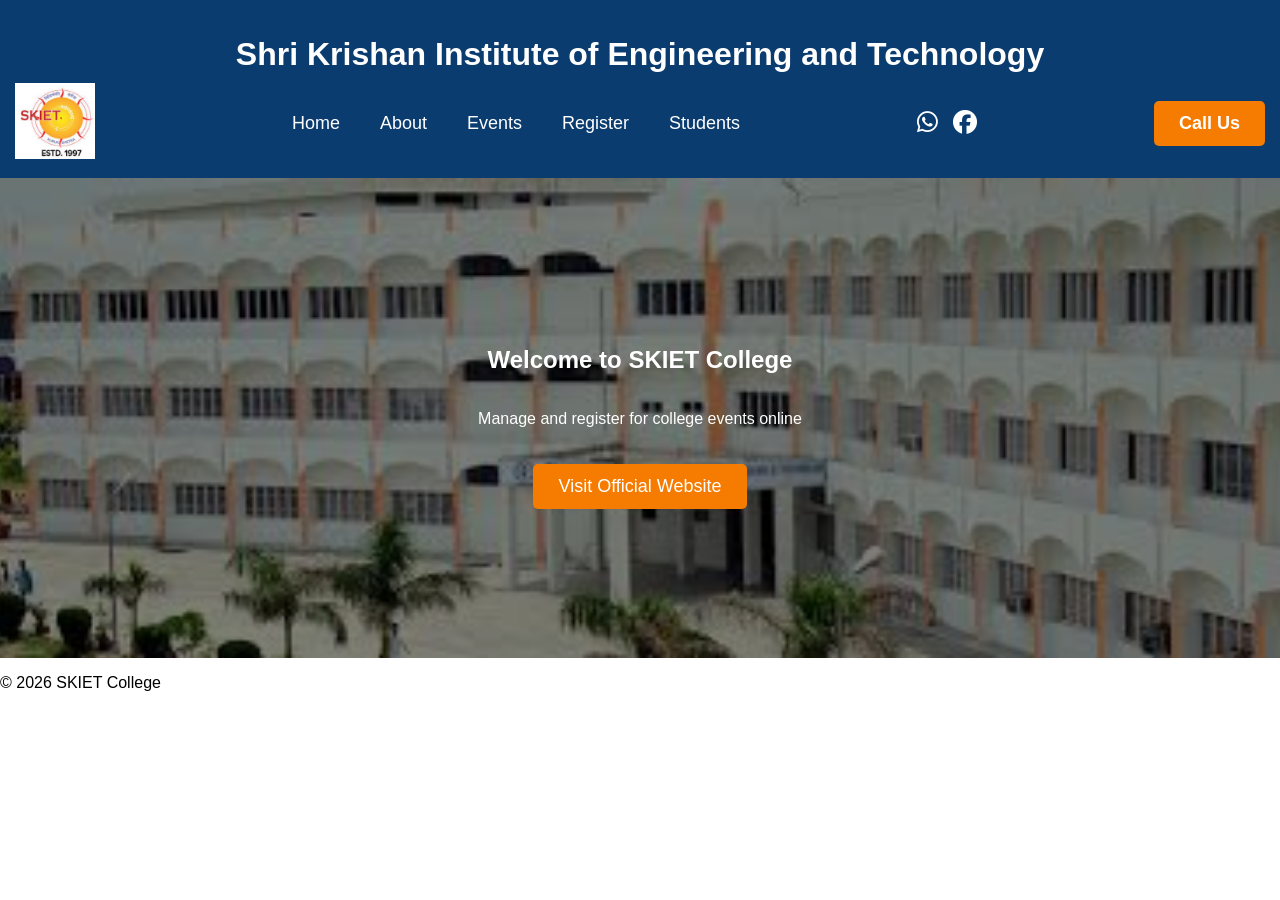
<file: index.html>
<!DOCTYPE html>
<html>
<head>
    <title>College Event Management</title>
    <link rel="stylesheet" href="style.css">
    <link rel="stylesheet" href="https://cdnjs.cloudflare.com/ajax/libs/font-awesome/6.5.1/css/all.min.css">
</head>
<body>

<header>
    <h1 class="heading">
        Shri Krishan Institute of Engineering and Technology
    </h1>

    <nav>
        <div class="logo">
            <img src="skietlogo.jpg" alt="logo">
        </div>

        <div class="menu">
            <a href="index.html">Home</a>
            <a href="about.html">About</a>
            <a href="events.html">Events</a>
            <a href="register.html">Register</a>
            <a href="students.html">Students</a>
        </div>

        <div class="social-icons">
            <a href="https://wa.me/918059400807" class="whatsapp" target="_blank">
                <i class="fa-brands fa-whatsapp"></i>
            </a>

            <a href="https://skiet.org/" class="facebook" target="_blank">
                <i class="fa-brands fa-facebook"></i>
            </a>
        </div>

         <div class="button">
            <a href="https://skiet.org/" target="_blank" class="btn">Call Us</a>
         </div>

    </nav>

</header>

<section class="hero">
    <h1>Welcome to SKIET College</h1>
    <p>Manage and register for college events online</p>
    <a href="https://skiet.org/" target="_blank" target="_blank" class="official-btn">Visit Official Website</a>
</section>

<footer>
    <p>© 2026 SKIET College</p>
</footer>

</body>
</html>
</file>
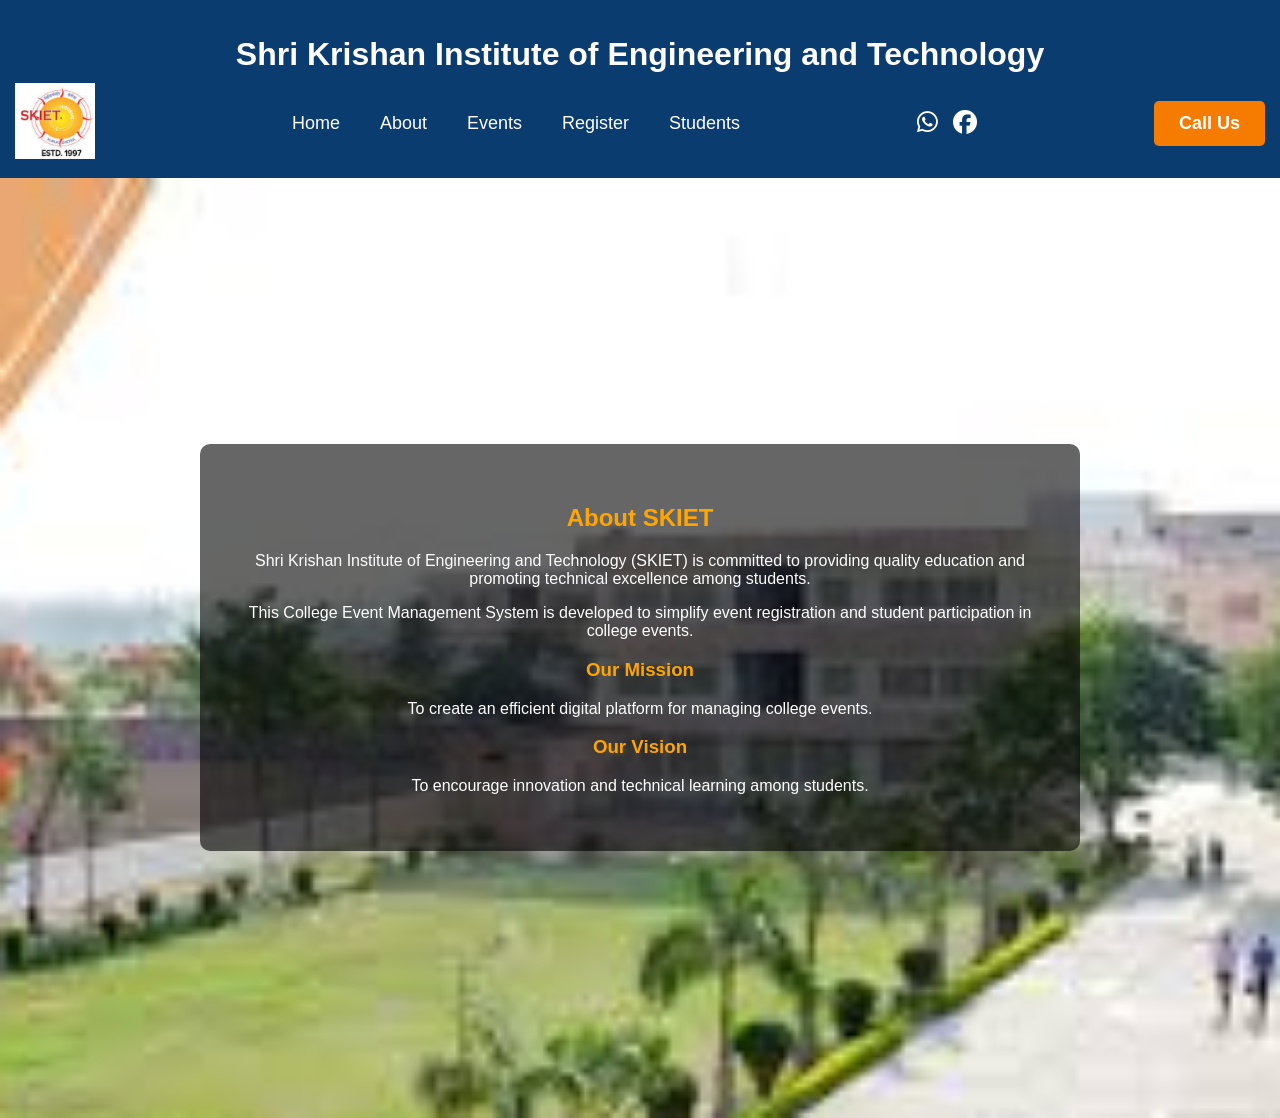
<file: about.html>
<!DOCTYPE html>
<html>

<head>

<title>About Us</title>

<link rel="stylesheet" href="style.css">
<link rel="stylesheet" href="https://cdnjs.cloudflare.com/ajax/libs/font-awesome/6.5.1/css/all.min.css">

</head>

<body>
<header>
    <h1 class="heading">
        Shri Krishan Institute of Engineering and Technology
    </h1>

    <nav>

        <div class="logo">
            <img src="skietlogo.jpg" alt="logo">
        </div>

        <div class="menu">
            <a href="index.html">Home</a>
            <a href="about.html">About</a>
            <a href="events.html">Events</a>
            <a href="register.html">Register</a>
            <a href="students.html">Students</a>
        </div>

        <div class="social-icons">
            <a href="https://wa.me/918059400807" class="whatsapp" target="_blank">
                <i class="fa-brands fa-whatsapp"></i>
            </a>

            <a href="https://skiet.org/" class="facebook" target="_blank">
                <i class="fa-brands fa-facebook"></i>
            </a>
        </div>

         <div class="button">
            <a href="https://skiet.org/" target="_blank" class="btn">Call Us</a>
         </div>

    </nav>

</header>

<section class="about">

<div class="about-content">

<h2>About SKIET</h2>

<p>
Shri Krishan Institute of Engineering and Technology (SKIET)
is committed to providing quality education and promoting
technical excellence among students.
</p>

<p>
This College Event Management System is developed to simplify
event registration and student participation in college events.
</p>

<h3>Our Mission</h3>

<p>
To create an efficient digital platform for managing college events.
</p>

<h3>Our Vision</h3>

<p>
To encourage innovation and technical learning among students.
</p>

</div>

</section>

</body>

</html>
</file>
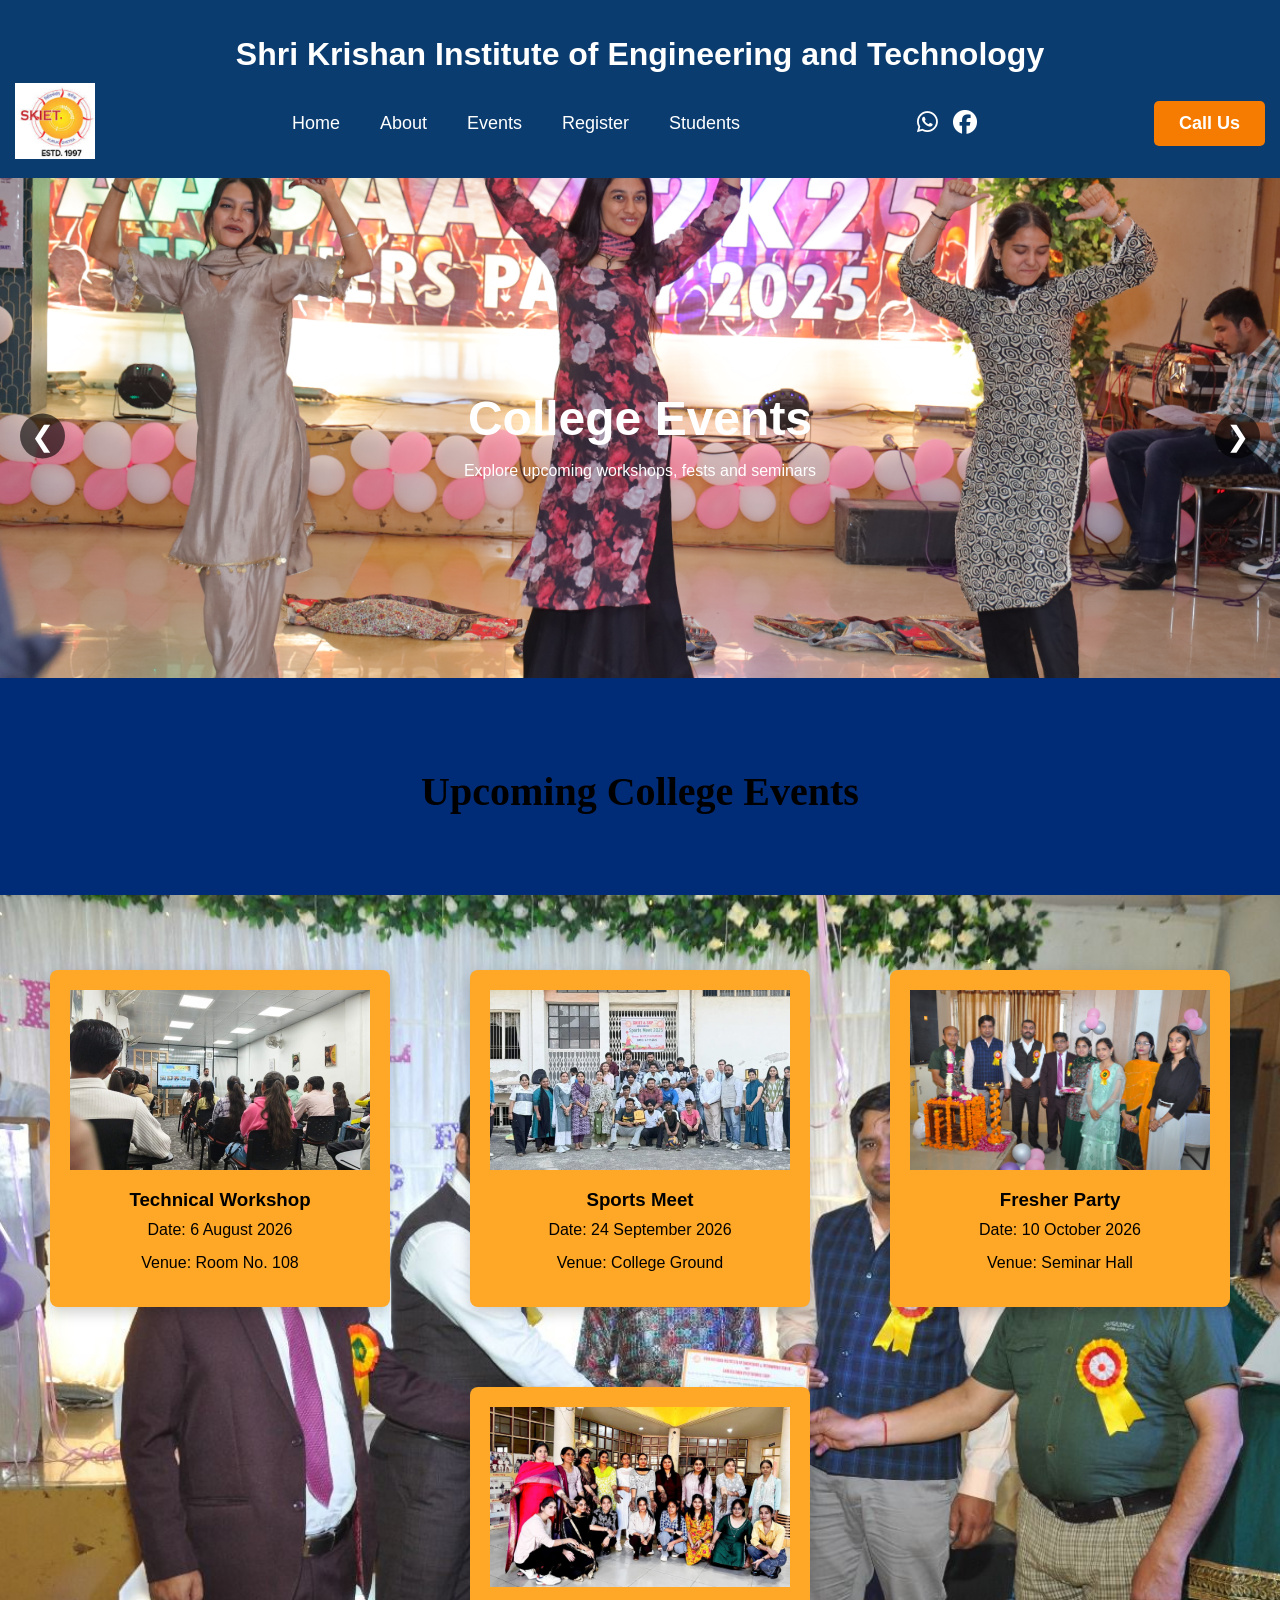
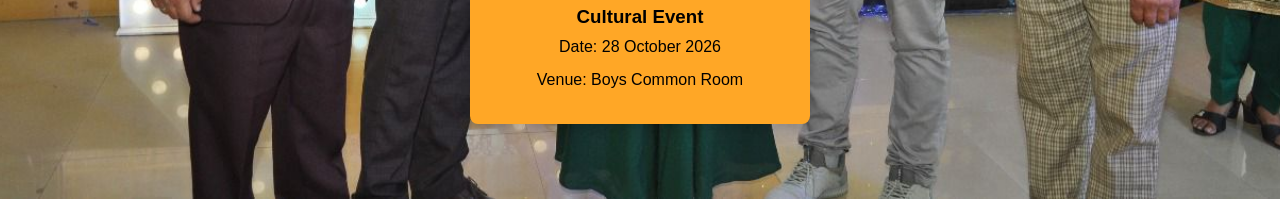
<file: events.html>
<!DOCTYPE html>
<html>
<head>
    <title>Events</title>
    <link rel="stylesheet" href="style.css">
    <link rel="stylesheet" href="https://cdnjs.cloudflare.com/ajax/libs/font-awesome/6.5.1/css/all.min.css">
</head>
<body>

<header>
    <h1 class="heading">
        Shri Krishan Institute of Engineering and Technology
    </h1>

    <nav>

        <div class="logo">
            <img src="skietlogo.jpg" alt="logo">
        </div>

        <div class="menu">
            <a href="index.html">Home</a>
            <a href="about.html">About</a>
            <a href="events.html">Events</a>
            <a href="register.html">Register</a>
            <a href="students.html">Students</a>
        </div>

        <div class="social-icons">
            <a href="https://wa.me/918059400807" class="whatsapp" target="_blank">
                <i class="fa-brands fa-whatsapp"></i>
            </a>

           <a href="https://skiet.org/" class="facebook" target="_blank">
                <i class="fa-brands fa-facebook"></i>
            </a>
        </div>

         <div class="button">
            <a href="https://skiet.org/" target="_blank" class="btn">Call Us</a>
         </div>
    </nav>

</header>

<div class="slider">

<div class="slides">
<img src="events.jpeg" class="slide active">
<img src="FP2025.jpg" class="slide">
<img src="FP22025.jpg" class="slide">
</div>

<button class="arrow left">&#10094;</button>
<button class="arrow right">&#10095;</button>

<div class="slider-content">
<h1>College Events</h1>
<p>Explore upcoming workshops, fests and seminars</p>
</div>

</div>

<section class="events">
<h2 style="text-align:center; margin-top:40px; margin-bottom:30px; font-size:40px; font-family: Georgia, 'Times New Roman', Times, serif  ;">Upcoming College Events</h2>
</section>

<section class="events-section">
<div class="cards">

<div class="card">
<img src="technical.jpeg">
<h3>Technical Workshop</h3>
<p>Date: 6 August 2026</p>
<p>Venue: Room No. 108</p>
</div>

<div class="card">
<img src="sports meet.jpg">
<h3>Sports Meet</h3>
<p>Date: 24 September 2026</p>
<p>Venue: College Ground</p>
</div>

<div class="card">
<img src="Farewell2025.jpeg">
<h3>Fresher Party</h3>
<p>Date: 10 October 2026</p>
<p>Venue: Seminar Hall</p>
</div>

<div class="card">
<img src="cultural event.jpg">
<h3>Cultural Event</h3>
<p>Date: 28 October 2026</p>
<p>Venue: Boys Common Room</p>
</div>

</div>

</section>

</body>
</html>
</file>
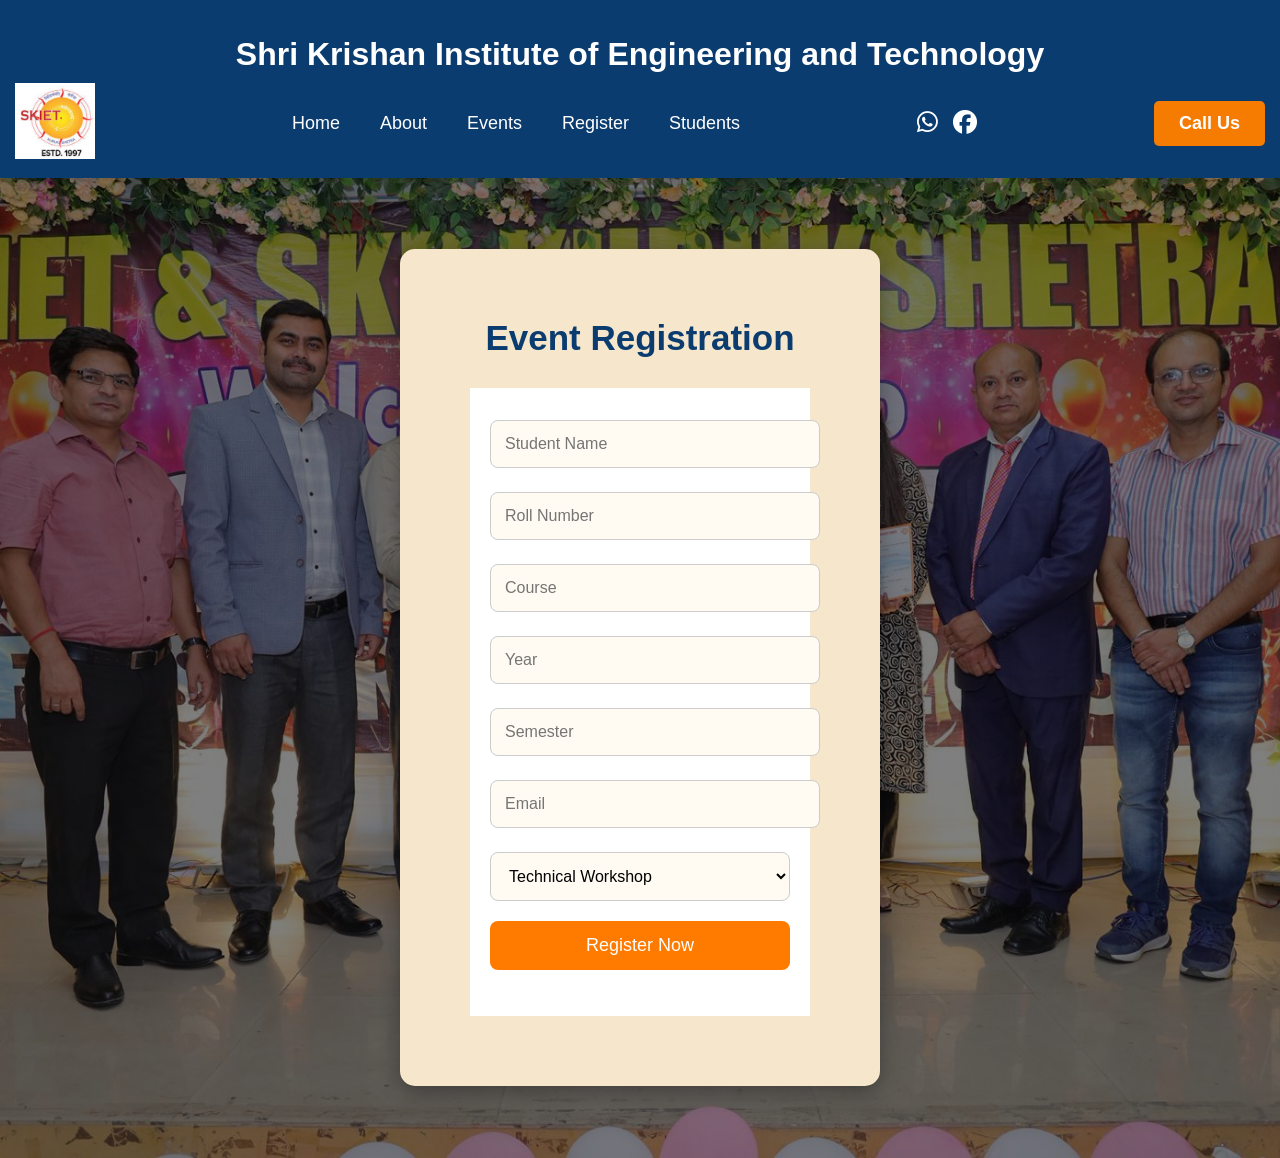
<file: register.html>
<!DOCTYPE html>
<html>
<head>
    <title>Register</title>
    <link rel="stylesheet" href="style.css">
    <link rel="stylesheet" href="https://cdnjs.cloudflare.com/ajax/libs/font-awesome/6.5.1/css/all.min.css">
</head>
<body>
<header>
    <h1 class="heading">
        Shri Krishan Institute of Engineering and Technology
    </h1>

    <nav>

        <div class="logo">
            <img src="skietlogo.jpg" alt="logo">
        </div>

        <div class="menu">
            <a href="index.html">Home</a>
            <a href="about.html">About</a>
            <a href="events.html">Events</a>
            <a href="register.html">Register</a>
            <a href="students.html">Students</a>
        </div>

        <div class="social-icons">
            <a href="https://wa.me/918059400807" class="whatsapp" target="_blank">
                <i class="fa-brands fa-whatsapp"></i>
            </a>

            <a href="https://skiet.org/" class="facebook" target="_blank">
                <i class="fa-brands fa-facebook"></i>
            </a>
        </div>

         <div class="button">
            <a href="https://skiet.org/" target="_blank" class="btn">Call Us</a>
         </div>

    </nav>

</header>
<section class="register-page">

<div class="register-box">

<h2>Event Registration</h2>

<form id="registerForm">

<input type="text" id="name" placeholder="Student Name">

<input type="text" id="roll" placeholder="Roll Number">

<input type="text" id="course" placeholder="Course">

<input type="text" id="year" placeholder="Year">

<input type="text" id="semester" placeholder="Semester">

<input type="email" id="email" placeholder="Email">

<select id="event">

<option>Technical Workshop</option>
<option>Sports Meet</option>
<option>Fresher Party</option>
<option>Cultural Event</option>

</select>

<button type="submit">Register Now</button>
<p id="successMessage"></p>
</form>

</div>

</section>

<script src="script.js"></script>
<script src="register.js"></script>
</body>
</html>
</file>
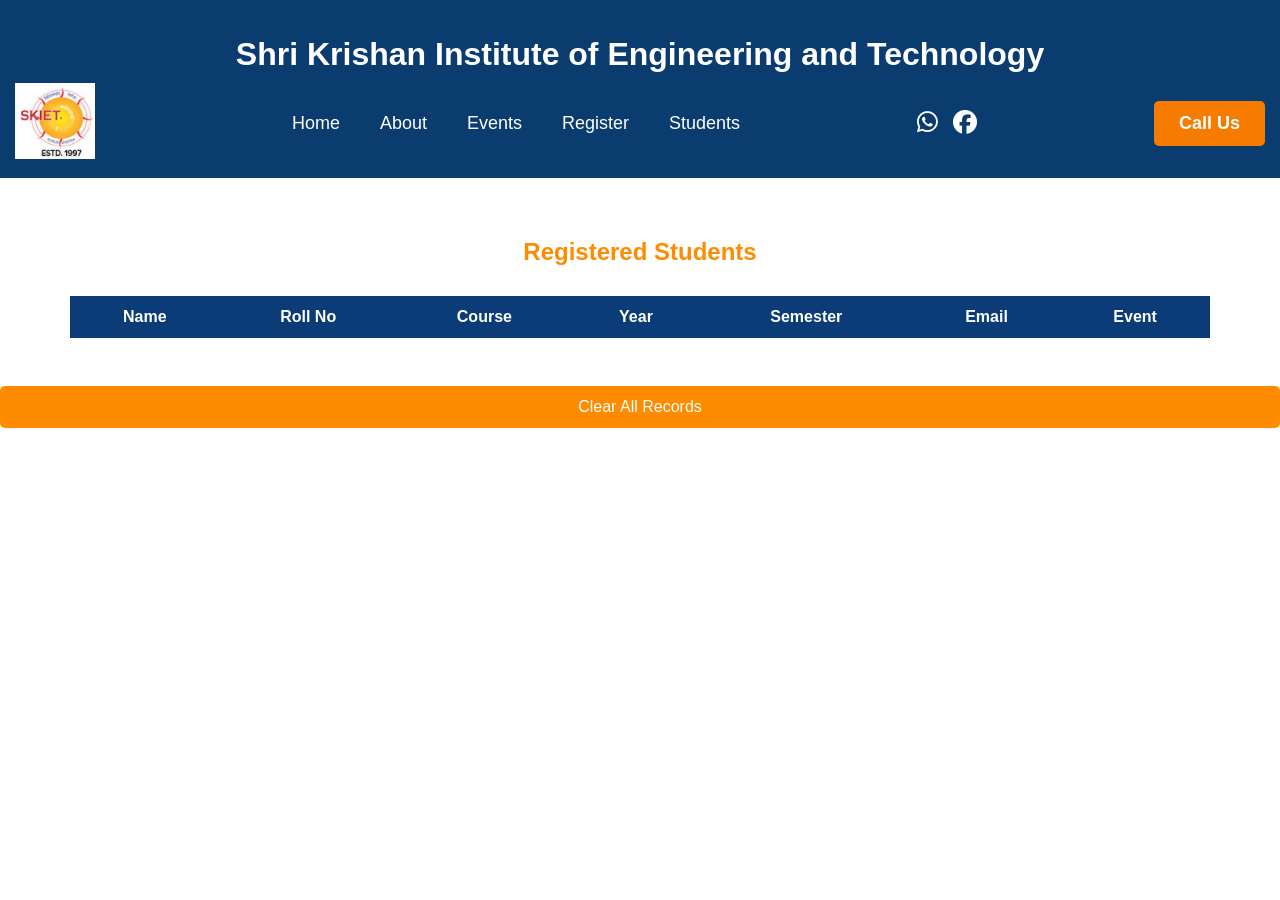
<file: students.html>
<!DOCTYPE html>
<html>
<head>
<title>Registered Students</title>

<link rel="stylesheet" href="style.css">

<link rel="stylesheet"
href="https://cdnjs.cloudflare.com/ajax/libs/font-awesome/6.5.1/css/all.min.css">

</head>

<body>

<header>
    <h1 class="heading">
        Shri Krishan Institute of Engineering and Technology
    </h1>

    <nav>

        <div class="logo">
            <img src="skietlogo.jpg" alt="logo">
        </div>

        <div class="menu">
            <a href="index.html">Home</a>
            <a href="about.html">About</a>
            <a href="events.html">Events</a>
            <a href="register.html">Register</a>
            <a href="students.html">Students</a>
        </div>

        <div class="social-icons">
            <a href="https://wa.me/918059400807" class="whatsapp" target="_blank">
                <i class="fa-brands fa-whatsapp"></i>
            </a>

            <a href="https://skiet.org/" class="facebook" target="_blank">
                <i class="fa-brands fa-facebook"></i>
            </a>
        </div>

         <div class="button">
            <a href="https://skiet.org/" target="_blank" class="btn">Call Us</a>
         </div>

    </nav>

</header>

<section class="students-page">

<h2>Registered Students</h2>

<table id="studentTable">

<thead>

<tr>
<th>Name</th>
<th>Roll No</th>
<th>Course</th>
<th>Year</th>
<th>Semester</th>
<th>Email</th>
<th>Event</th>
</tr>

</thead>

<tbody>

</tbody>

</table>

</section>

<script>

let registrations =
JSON.parse(localStorage.getItem("registrations")) || [];

let tableBody =
document.querySelector("#studentTable tbody");

registrations.forEach(student => {

let row = `
<tr>
<td>${student.name}</td>
<td>${student.roll}</td>
<td>${student.course}</td>
<td>${student.year}</td>
<td>${student.semester}</td>
<td>${student.email}</td>
<td>${student.event}</td>
</tr>
`;

tableBody.innerHTML += row;

});

</script>
<div class="clear-section">

    <button id="clearBtn">Clear All Records</button>

    <div id="confirmModal" class="confirm-modal">

        <div class="confirm-content">

            <h3>Delete Records</h3>

            <p>Are you sure you want to delete all registered students?</p>

            <button id="confirmYes">Yes, Delete</button>

            <button id="confirmNo">Cancel</button>

        </div>

    </div>

</div>
<script src="script.js"></script>
<script>

const clearBtn = document.getElementById("clearBtn");
const modal = document.getElementById("confirmModal");
const yesBtn = document.getElementById("confirmYes");
const noBtn = document.getElementById("confirmNo");

clearBtn.onclick = function(){
    modal.style.display = "block";
};

noBtn.onclick = function(){
    modal.style.display = "none";
};

yesBtn.onclick = function(){

    localStorage.removeItem("registrations");

    document.querySelector("#studentTable tbody").innerHTML = "";

    modal.style.display = "none";

};

</script>
</body>
</html>
</file>
<file: style.css>
body{
margin:0;
font-family:Arial;
}

/* HEADER */

header{
background:#0b3c6f;
color:white;
padding:15px;
position:relative;
}

/* CENTER HEADING */

.heading{
text-align:center;
margin-bottom:10px;
}

/* NAVBAR */

nav{
display:flex;
align-items:center;
justify-content:space-between;
}

nav a:hover{
    text-decoration: none;
    color: rgb(21, 21, 21);
}

/* LOGO */

.logo img{
width:80px;
}

/* MENU */

.menu{
display:flex;
gap:40px;
margin-left:20px;
}

.menu a{
text-decoration:none;
color:white;
font-size:18px;
}

.menu a:hover{
text-decoration:none;
color:#F57C00;
}

/* SOCIAL ICONS */

.social-icons{
display:flex;
gap:15px;
font-size:24px;
}

.whatsapp {
    color: white; /* WhatsApp green */
}

.facebook {
    color: white; /* Facebook blue */
}

.whatsapp:hover {
    color: #F57C00;
}

.facebook:hover {
    color: #F57C00;
}

/* CALL BUTTON */

.btn{
    background: orange;
    color: white;
    padding: 12px 25px;
    text-decoration: none;
    border-radius: 5px;
    font-size: 18px;
    font-weight: bold;
    display: inline-block;
}


.btn{
background:#F57C00;
color:white;
}

.btn:hover{
background: white;
color:black;
}

.hero {
    padding: 40px;
    text-align: center;
}

.hero{
height:400px;

background-image:url("college.jpg"); /* your image file */

background-size:cover;       /* image covers whole section */
background-position:center;  /* center the image */
background-repeat:no-repeat;

display:flex;
flex-direction:column;
justify-content:center;
align-items:center;

text-align:center;
color:#F57C00;
}

.official-btn{
background:#F57C00;
color:white;
padding:12px 25px;
text-decoration:none;
font-size:18px;
border-radius:5px;
margin-top:20px;
display:inline-block;
}

.official-btn:hover{
background:white;
color:black;
}

.hero{
height:400px;

/* background image with opacity overlay */

background-image: linear-gradient(
rgba(0,0,0,0.5),
rgba(0,0,0,0.5)
),
url("building2.jpg");

background-size: cover;
background-position: center;
background-repeat: no-repeat;

display:flex;
flex-direction:column;
justify-content:center;
align-items:center;

color:white;
text-align:center;
}

.events {
    display: flex;
    justify-content: center;
}

.carousel-container{
position:relative;
width:100%;
height:450px;
overflow:hidden;
}

.mySlide{
width:100%;
height:450px;
object-fit:cover;
display:none;
}

.left-btn, .right-btn{
position:absolute;
top:50%;
transform:translateY(-50%);
font-size:30px;
background:rgba(0,0,0,0.5);
color:white;
border:none;
padding:10px;
cursor:pointer;
}

.left-btn{
left:15px;
}

.right-btn{
right:15px;
}

.slider{
position:relative;
height:500px;
overflow:hidden;
}

.slides{
width:100%;
height:100%;
}

.slide{
position:absolute;
width:100%;
height:100%;
object-fit:cover;
object-position:center;
opacity:0;
transition:opacity 1s ease;
}

.slide.active{
opacity:1;
}

/* ARROWS */

.arrow{
position:absolute;
top:50%;
transform:translateY(-50%);
width:45px;
height:45px;
border-radius:50%;
background:rgba(0,0,0,0.6);
color:white;
font-size:28px;
display:flex;
align-items:center;
justify-content:center;
cursor:pointer;
border:none;
z-index:1000;
}

.arrow.left{
left:20px;
}

.arrow.right{
right:20px;
}

.arrow:hover{
background:#ff7b00;
}

/* TEXT */

.slider-content{
position:absolute;
top:50%;
left:50%;
transform:translate(-50%,-50%);
color: white;
text-align:center;
z-index:5;
}

.slider-content h1{
font-size:48px;
margin-bottom:10px;
}

/* EVENTS */

.events{
background:#f4f4f4;
padding:50px;
text-align:center;
}

.events{
    background-color: #002b76;
}
.events-section{
position:relative;
background-image:url("award.jpeg"); /* your background image */
background-size:cover;
background-position:center;
padding:60px 0;
}

.cards{
display:flex;
justify-content:center;
text-align: center;
gap:50px;
flex-wrap:wrap;
}

.card{
width:280px;
background:white;
border-radius:8px;
box-shadow:0 5px 15px rgba(0,0,0,0.2);
overflow:hidden;
transition:0.3s;
}

.card:hover{
transform:translateY(-8px);
}

.card img{
width:100%;
height:180px;
object-fit:cover;
}

.card h3{
margin:15px 0 10px;
}

.card p{
margin:5px 0 15px;
}

.card {
    background: #FFA726;
    padding: 20px;
    margin: 15px;
    width: 300px;
}

form {
    width: 300px;
    margin: 30px auto;
    background: white;
    padding: 20px;
}

input, select, button {
    width: 100%;
    margin: 8px 0;
    padding: 8px;
}

.about{
background-image:url("college.jpg");
background-size:cover;
background-position:center;
min-height:100vh;

display:flex;
justify-content:center;
align-items:center;

padding:20px;
}

.about-content{
background:rgba(0,0,0,0.6);
color:white;

width:70%;
max-width:800px;

padding:40px;
border-radius:10px;

text-align:center;
}

.about-content h2,
.about-content h3{
color:orange;
}

.about-content p{
color:white;
}

/* REGISTER PAGE */

.register-page{
background:
linear-gradient(rgba(0,0,0,0.5),
rgba(0,0,0,0.5)),
url("register\ photo.jpg");

background-size:cover;
background-position:center;

min-height:100vh;

display:flex;
justify-content:center;
align-items:center;

padding:40px;
}

/* dark overlay */
.register-box{

width:400px;

background:#f5e6cc;
/* light cream-orange matching college image */

padding:40px;

border-radius:15px;

text-align:center;

box-shadow:0 5px 20px rgba(0,0,0,0.3);

}

.register-box h2{
color:#0b3c6f;
margin-bottom:30px;
font-size:35px;
}

.register-box input,
.register-box select{
width:100%;
padding:14px;
margin:12px 0;

border:none;
outline:none;

border-radius:8px;

font-size:16px;
}

.register-box button{
width:100%;

padding:14px;

background:#ff7b00;
color:white;
border:none;
border-radius:8px;

font-size:18px;

cursor:pointer;

transition:0.3s;
}

.register-box button:hover{
background:black;
color:white;
transform:scale(1.03);
}

.register-box input:focus,
.register-box select:focus{
box-shadow:0 0 10px orange;
}

.register-box input,
.register-box select{

width:100%;

padding:14px;

margin:12px 0;

border:1px solid #ccc;

outline:none;

border-radius:8px;

font-size:16px;

background:#fffaf2;

}

#successMessage{
color:#0b3c6f;
font-weight:bold;
margin-top:15px;
font-size:18px;
}

.students-page{
padding:40px;
text-align:center;
}

.students-page h2{
color:#ff8c00;
margin-bottom:30px;
}

table{
width:95%;
margin:auto;
border-collapse:collapse;
background:white;
}

th{
background:#0b3c78;
color:white;
padding:12px;
}

td{
padding:12px;
border:1px solid #ddd;
}

tr:nth-child(even){
background:#f5f5f5;
}

.confirm-modal{
display:none;
position:fixed;
top:0;
left:0;
width:100%;
height:100%;
background:rgba(0,0,0,0.5);
z-index:999;
}

.confirm-content{
background:white;
width:350px;
padding:25px;
border-radius:10px;
text-align:center;
position:absolute;
top:50%;
left:50%;
transform:translate(-50%,-50%);
box-shadow:0 0 15px rgba(0,0,0,0.3);
}

.confirm-content h2{
color:#ff8c00;
margin-bottom:15px;
}

.confirm-content p{
color:#333;
margin-bottom:20px;
}

#confirmYes{
background:#dc3545;
color:white;
border:none;
padding:10px 20px;
border-radius:5px;
cursor:pointer;
margin-right:10px;
}

#confirmNo{
background:#6c757d;
color:white;
border:none;
padding:10px 20px;
border-radius:5px;
cursor:pointer;
}

#clearBtn{
background:#ff8c00;
color:white;
border:none;
padding:12px 25px;
border-radius:5px;
cursor:pointer;
font-size:16px;
}

#clearBtn:hover{
background:#e67e00;
}
</file>
